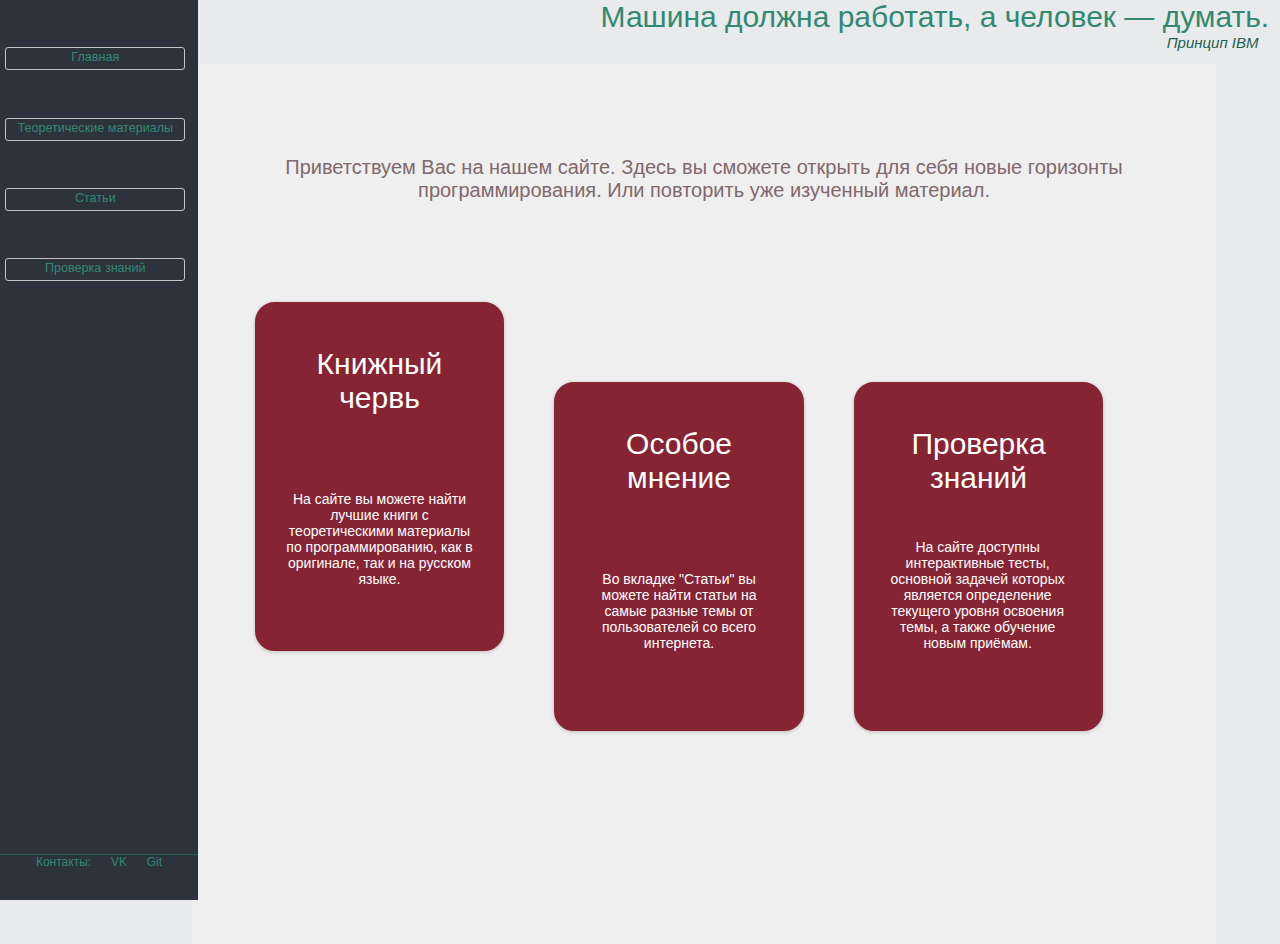
<file: index.html>
<!DOCTYPE html>
<html>
<head>
	<meta http-equiv="Content-type" content="text/html; charset=utf-8">
	<meta http-equiv="X-UA-Compatible" content="IE=Edge">
	<title>Искусство программирования</title>
	<link rel="shortcut icon" href="img/6.png" type="image/png">
	<link rel="stylesheet" href="css/style.css" type="text/css">
</head>
<body class="index">	
		<aside>
			<nav>
				<ul class="aside-menu">
					<li class="active"><a>Главная</a></li>
					<li><a href="theory.html">Теоретические материалы</a></li>
					<li><a href="articles.html">Статьи</a></li>
					<li><a href="tests.html">Проверка знаний</a></li>

				</ul>
			</nav>
		</aside>
		
		<section>
			<blockquote>
				<p>Машина должна работать, а человек — думать.</p>
				<cite>
					<i>Принцип IBM</i>
				</cite>
			</blockquote>
			
		</section>
		<section class="f">
			<div class="main_ban">
				<p>
					Приветствуем Вас на нашем сайте. Здесь вы сможете открыть для себя новые горизонты программирования. Или повторить уже изученный материал.
				</p>
			</div>
			<div class="ban">
				<div class="ban_head">
					<p>Книжный червь</p>
				</div>
				<div class="textind">
					<p>
					На сайте вы можете найти лучшие книги с теоретическими материалы по программированию, как в оригинале, так и на русском языке.
					</p>
				</div>
			</div>
			<div class="ban_2">
				<div class="ban_head">
					<p>Особое мнение</p>
				</div>
				<div class="textind">
					<p>
						Во вкладке "Статьи" вы можете найти статьи на самые разные темы от пользователей со всего интернета.
					</p>
				</div>
			</div>
			<div class="ban_3">
				<div class="ban_head">
					<p>Проверка знаний</p>
				</div>
				<div class="text2">
					<p>
						На сайте доступны интерактивные тесты, основной задачей которых является определение текущего уровня освоения темы, а также обучение новым приёмам.
					</p>
				</div>
				
			</div>
		</section>
		
	<footer>Контакты:<a href=https://vk.com/id190903911>VK</a><a href=https://github.com/TELEUZI>Git</a>
	</footer>
</body>
</html>
</file>
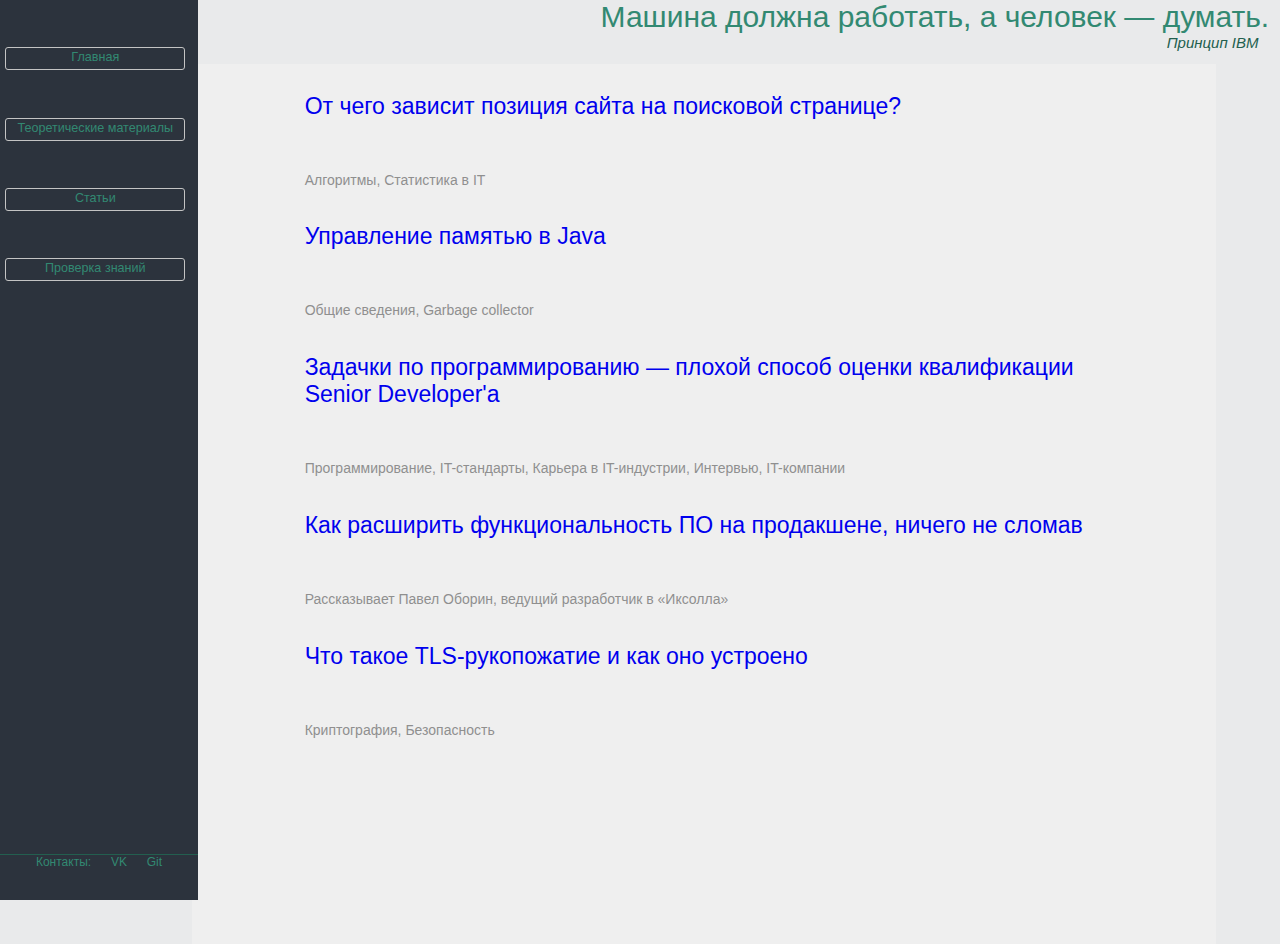
<file: articles.html>
<!DOCTYPE html>
<html>
<head>
	<meta http-equiv="Content-type" content="text/html; charset=utf-8">
	<meta http-equiv="X-UA-Compatible" content="IE=Edge">
	<title>Искусство программирования</title>
	<link rel="shortcut icon" href="img/6.png" type="image/png">
	<link rel="stylesheet" href="css/style.css" type="text/css">
</head>
<body>	
		<aside>
			<nav>
				<ul class="aside-menu">
					<li><a href="index.html">Главная</a></li>
					<li><a href="theory.html">Теоретические материалы</a></li>
					<li><a>Статьи</a></li>
					<li><a href="tests.html">Проверка знаний</a></li>
				</ul>
			</nav>
		</aside>
		
<section>
	<blockquote>
		<p>Машина должна работать, а человек — думать.</p>
			<cite>
				<i>Принцип IBM</i>
			</cite>
	</blockquote>
</section>
<section class="f">
	<table  width="100%" cellspacing="0" cellpadding="0">
		<tr>
			<td valign="rel"><div class="text1"><li><a href="https://habr.com/ru/post/481944/">От чего зависит позиция сайта на поисковой странице?</a></li></div>
			<div class="text">
				<p>Алгоритмы,
					Статистика в IT
				</p>
			</div>
			<div class="text1"><li><a href="article_1.html">Управление памятью в Java</a></li></div>
			<div class="text">
				<p>Общие сведения, Garbage collector
				</p>
			</div>
			<div class="text1"><li><a href="article_3.html">Задачки по программированию — плохой способ оценки квалификации Senior Developer'а</a></li></div>
			<div class="text">
				<p>Программирование,
					IT-стандарты,
					Карьера в IT-индустрии,
					Интервью,
					IT-компании
				</p>
			</div>
			<div class="text1"><li><a href="https://tproger.ru/articles/extending-software-functionality/">Как расширить функциональность ПО на продакшене, ничего не сломав</a></li></div>
			<div class="text">
				<p>Рассказывает Павел Оборин, ведущий разработчик в «Иксолла»
				</p>
			</div>
			<div class="text1"><li><a href="article_2.html">Что такое TLS-рукопожатие и как оно устроено</a></li></div>
			<div class="text">
				<p>Криптография, Безопасность
				</p>
			</div>
			</td>
		</tr>
	</table>
</section>
		
	<footer>Контакты:<a href=https://vk.com/id190903911>VK</a><a href=https://github.com/TELEUZI>Git</a>
	</footer>
</body>
</html>
</file>
<file: css/style.css>
body {
	color: #8f8f8f;
	font: 12px Tahoma, sans-serif;
	background-color: #e9eaeb;
	border-top: 0;
	margin: 0;
}
.main-wrapper {
  height: 100%;
  padding-top: 100px;
  background-color: #008070;
}
p {
	margin: 20px 0;}


aside {
	position: fixed;
	float: left;
	width: 22vh;
	height: 95vh;
	background-color: #2C333D;
	display: block;
	text-align: left;
}
section {
	margin-left: 200px;
}
section.f{
  background-color:#efefef;
  margin-right: 5%;
  margin-left: 15%;
  margin-top: 1%;
  padding: 1%;
  height: 95vh;

}
section.s{
  background-color:#efefef;
  margin-right: 5%;
  margin-left: 15%;
  margin-top: 1%;
  padding: 1%;
  height: 110vh;
}

.aside-menu li {
	font-weight: 300;
  list-style-type: none; 
  line-height: 1.5em;
  font-size: 105%;
  text-align: center;
  margin-top: 30%;
  margin-left: -22%;
  margin-right: 8%;
  text-shadow: black;
  box-shadow: black;
  border:1px solid #c4c4c4;
  border-radius:3px;
  padding: 0 5px 2px 5px; 
  }

.aside-menu li.active {
  color: #328972;
  font-weight: 300;
  list-style-type: none; 
  line-height: 1.5em;
  font-size: 105%;
  text-align: center;
  margin-left: -22%;
  margin-right: 8%;
  text-shadow: black;
  box-shadow: black;
  border:1px solid #c4c4c4;
  border-radius:3px;
  padding: 0 5px 2px 5px;
}

.aside-menu a {
  color:#328972 ;
  text-decoration: none;
}   
footer{
	position: fixed; /* Фиксированное положение */
  left: 0; bottom: 0; /* Левый нижний угол */
  background: #2C333D; /* Цвет фона */
  color: #fff; /* Цвет текста */
  width: 22vh;
	height: 5vh; 
	text-align: center;
	color: #328972;
  border-top: 1px solid #235f4f;
}
footer li {
  font-weight: 300;
  list-style-type: none; 
  line-height: 1.5em;
  font-size: 105%;
  text-align: left;
 }
footer a {
  color:#328972 ;
  text-decoration: none;
  margin-left: 10%;
}   
footer li:first-child {
  border: none;
}

footer li.active {
  color: #328972;
}
 a:visited {
    color: #328972;
}
a{
  text-decoration: none;

}
a:hover {
  color:#0e4781;
}
li{
  list-style-type: none;
}
blockquote {
	margin: 0;
	background: #e9eaeb;
	padding: 0;
	font-family: 'Oswald', sans-serif;
  font-weight: 300;
  margin-right: 1%;
	
}

blockquote p {
	color: #328972;
	font-style: Tahoma;
	font-size: 30px;
	margin: 0;
	text-align:right; 
}
blockquote cite {
	display: block;
	font-size: 15px;
	font-style: normal;
	color: #235f4f;
  margin: 0;
  margin-right: 1%;
  text-align: right;
}
header{
	float: right;
}
.text{
  padding-top: 2%;
  font-size: 17px; 
  margin-right: 1%;
}
div>h1{
  text-align: center;
}
.text1{
  padding-top: 2%;
  font-size: 23px; 
  text-align: left;
  font:#328972;
}
.text2{
  padding-top: 2%;
  font-size: 13px; 
  margin-right: 1%;
}
table{
  padding-right: 10%;
  background-color:#efefef;
  padding-left: 10%;
}
.main_ban {
  margin-top: 2%;
  padding-top: 4%;
  display: block;
  font-size: 20px;
  text-align: center;
  color: #7e696d;
}
.ban {
  margin-top: 10%;
  border:5px solid #872434;
  width: 20%;
  height: 35%;
  margin-left: 5%;
  box-shadow: 0px 1px 3px 1px #cecece;
  background-color: #872434 ;
  border-radius: 20px;
  text-align: center;
  padding: 2%;
  color: #fff;
}
.ban_head{
  text-align: center;
  font-family: -apple-system, BlinkMacSystemFont, 'Segoe UI', Roboto, Oxygen, Ubuntu, Cantarell, 'Open Sans', 'Helvetica Neue', sans-serif;
  font-size: 30px;
}
.ban_2{
  border:5px solid #872434;
  background-color: #872434 ;
  float: right;
  width: 20%;
  height: 35%;
  margin-top: -27%;
  margin-right: 40%;
  box-shadow: 0px 1px 3px 1px #cecece;
  border-radius: 20px;
  text-align: center;
  padding: 2%;
  color: #fff;
}
.ban_3{
  border:5px solid #872434;
  background-color: #872434 ;
  float: right;
  width: 20%;
  height: 35%;
  margin-top: -27%;
  margin-right: -55%;
  box-shadow: 0px 1px 3px 1px #cecece;
  border-radius: 20px;
  text-align: center;
  padding: 2%;
  color: #fff;
}
.text{
  padding-top: 2%;
  font-size: 14px;
}
#surveyElement{
  margin-bottom: 10%;
}
div.text{
  margin-top: 2%;
}
div.text2{
  padding-top: 2%;
  font-size: 14px;
}
.textind{
  padding-top: 18%;
  font-size: 14px;
}
</file>
